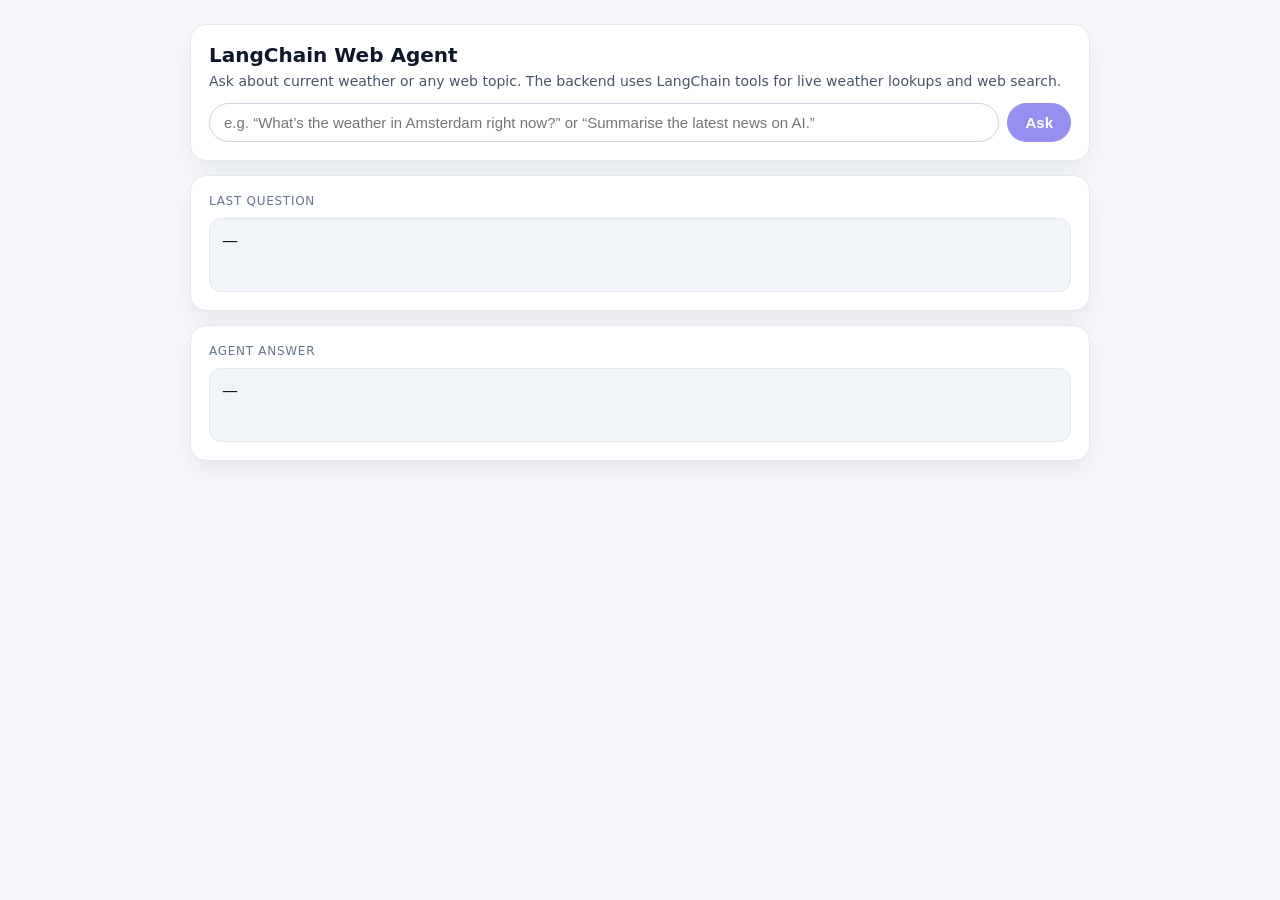
<file: demos/agents/weather_web_agent/webfiles/index.html>
<!doctype html>
<html lang="en">
  <head>
    <meta charset="utf-8" />
    <meta name="viewport" content="width=device-width, initial-scale=1" />
    <title>LangChain Web Agent</title>
    <style>
      :root { color-scheme: light; }
      body {
        font-family: system-ui, -apple-system, Segoe UI, Roboto, Arial, sans-serif;
        margin: 0;
        padding: 24px;
        background: #f6f7fb;
        color: #0f172a;
      }
      .wrap { max-width: 900px; margin: 0 auto; }
      .card {
        background: white;
        border: 1px solid #e2e8f0;
        border-radius: 16px;
        padding: 18px;
        box-shadow: 0 10px 25px rgba(2, 8, 23, 0.06);
        margin-bottom: 14px;
      }
      h1 { margin: 0 0 6px; font-size: 20px; }
      .muted { color: #475569; font-size: 14px; }
      .row { display: grid; gap: 10px; }
      .label {
        font-size: 12px;
        color: #64748b;
        text-transform: uppercase;
        letter-spacing: .06em;
      }
      .bubble {
        background: #f1f5f9;
        border: 1px solid #e2e8f0;
        border-radius: 12px;
        padding: 12px;
        min-height: 48px;
        white-space: pre-wrap;
        word-break: break-word;
      }
      .inputRow {
        display: flex;
        gap: 8px;
        margin-top: 14px;
      }
      .textInput {
        flex: 1;
        border-radius: 999px;
        border: 1px solid #cbd5e1;
        padding: 10px 14px;
        font-size: 15px;
        outline: none;
      }
      .textInput:focus {
        border-color: #6366f1;
        box-shadow: 0 0 0 1px rgba(99, 102, 241, 0.5);
      }
      .btn {
        border-radius: 999px;
        border: none;
        padding: 10px 18px;
        font-size: 15px;
        font-weight: 600;
        cursor: pointer;
        background: #4f46e5;
        color: white;
        display: inline-flex;
        align-items: center;
        gap: 6px;
      }
      .btn:disabled {
        opacity: 0.6;
        cursor: not-allowed;
      }
    </style>
  </head>
  <body>
    <div class="wrap">
      <div class="card">
        <h1>LangChain Web Agent</h1>
        <div class="muted">
          Ask about current weather or any web topic. The backend uses LangChain tools for live weather lookups and web search.
        </div>
        <div class="inputRow">
          <input
            id="queryInput"
            class="textInput"
            type="text"
            placeholder="e.g. “What’s the weather in Amsterdam right now?” or “Summarise the latest news on AI.”"
          />
          <button id="sendButton" class="btn" disabled>
            <span>Ask</span>
          </button>
        </div>
      </div>

      <div class="card row">
        <div class="label">Last question</div>
        <div id="transcript" class="bubble">—</div>
      </div>

      <div class="card row">
        <div class="label">Agent answer</div>
        <div id="response" class="bubble">—</div>
      </div>
    </div>

    <script src="https://cdn.socket.io/4.7.5/socket.io.min.js" crossorigin="anonymous"></script>
    <script>
      const queryInput = document.getElementById("queryInput");
      const sendButton = document.getElementById("sendButton");
      const transcriptEl = document.getElementById("transcript");
      const responseEl = document.getElementById("response");

      function setTranscript(text) {
        transcriptEl.textContent = (text && String(text).trim()) ? String(text) : "—";
      }

      function setResponse(text) {
        responseEl.textContent = (text && String(text).trim()) ? String(text) : "—";
      }

      function startSocket() {
        if (typeof window.io !== "function") {
          // Socket.IO client failed to load; allow UI but nothing will be sent.
          return;
        }

        const socket = io();

        socket.on("sic/state", (p) => {
          if (!p || typeof p !== "object") return;
          if (p.transcript != null) setTranscript(p.transcript);
          if (p.webinfo && typeof p.webinfo === "object") {
            if (p.webinfo.agent_response != null) setResponse(p.webinfo.agent_response);
          }
        });

        socket.on("sic/transcript", (p) => {
          if (p && typeof p === "object" && "transcript" in p) setTranscript(p.transcript);
        });

        socket.on("sic/webinfo", (p) => {
          if (!p || typeof p !== "object") return;
          if (p.label === "agent_response") setResponse(p.message);
        });

        function sendQuery() {
          const text = queryInput.value.trim();
          if (!text) return;
          socket.emit("sic/button_clicked", {
            type: "query",
            text,
          });
          setTranscript(text);
          setResponse("Thinking…");
        }

        sendButton.addEventListener("click", () => {
          sendQuery();
        });

        queryInput.addEventListener("keydown", (evt) => {
          if (evt.key === "Enter") {
            evt.preventDefault();
            sendQuery();
          }
        });
      }

      window.addEventListener("load", () => {
        startSocket();
      });
    </script>
  </body>
</html>
</file>
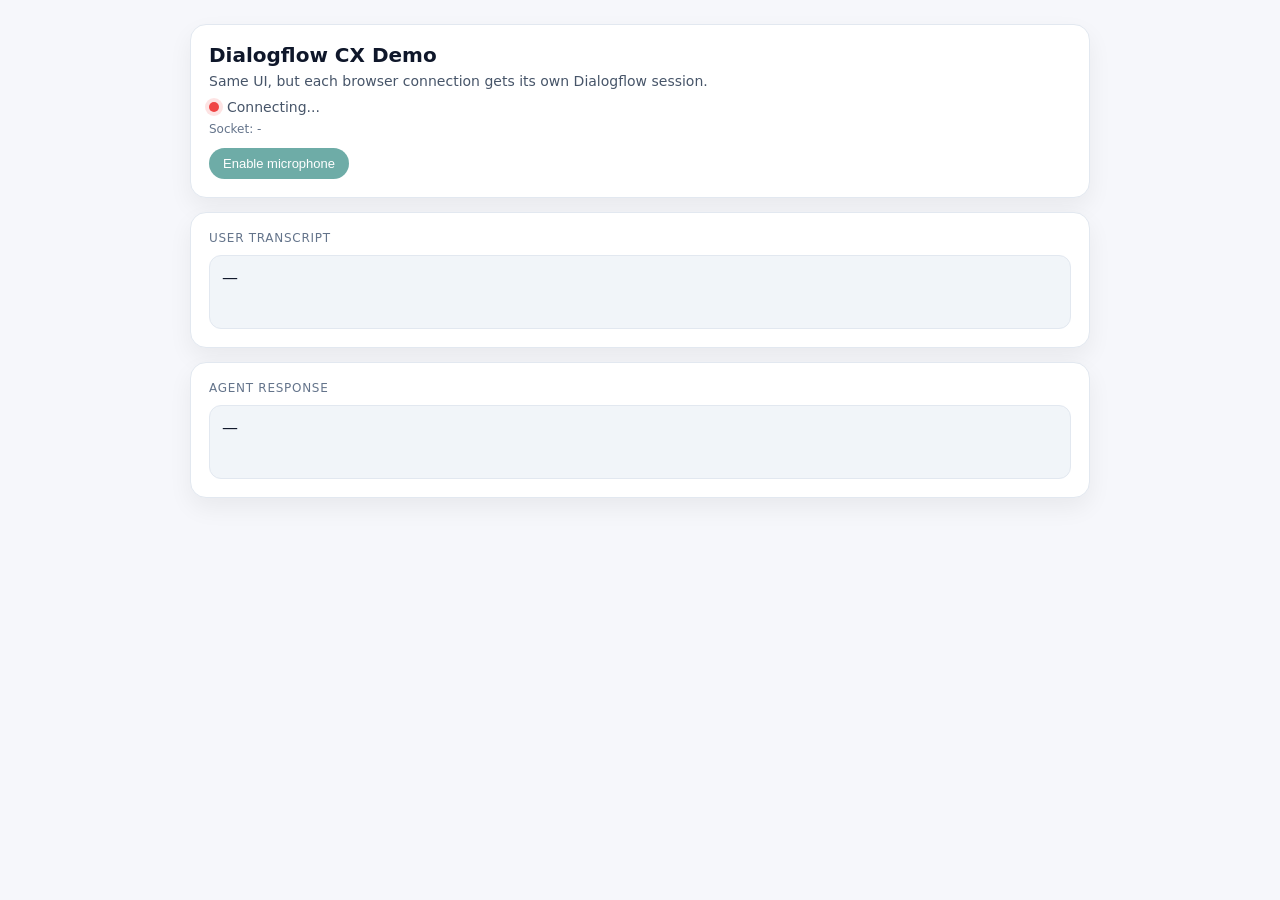
<file: demos/webserver/demo_multiuser_dialogflow/webfiles/index.html>
<!doctype html>
<html lang="en">
  <head>
    <meta charset="utf-8" />
    <meta name="viewport" content="width=device-width, initial-scale=1" />
    <title>Dialogflow CX Multi-user Demo</title>
    <style>
      :root { color-scheme: light; }
      body {
        font-family: system-ui, -apple-system, Segoe UI, Roboto, Arial, sans-serif;
        margin: 0;
        padding: 24px;
        background: #f6f7fb;
        color: #0f172a;
      }
      .wrap { max-width: 900px; margin: 0 auto; }
      .card {
        background: white;
        border: 1px solid #e2e8f0;
        border-radius: 16px;
        padding: 18px;
        box-shadow: 0 10px 25px rgba(2, 8, 23, 0.06);
        margin-bottom: 14px;
      }
      h1 { margin: 0 0 6px; font-size: 20px; }
      .muted { color: #475569; font-size: 14px; }
      .status {
        display: inline-flex;
        align-items: center;
        gap: 8px;
        font-size: 14px;
        color: #475569;
        margin-top: 10px;
      }
      .dot {
        width: 10px;
        height: 10px;
        border-radius: 999px;
        background: #ef4444;
        box-shadow: 0 0 0 4px rgba(239, 68, 68, 0.15);
      }
      .dot.ok {
        background: #22c55e;
        box-shadow: 0 0 0 4px rgba(34, 197, 94, 0.15);
      }
      .row { display: grid; gap: 10px; }
      .label { font-size: 12px; color: #64748b; text-transform: uppercase; letter-spacing: .06em; }
      .bubble {
        background: #f1f5f9;
        border: 1px solid #e2e8f0;
        border-radius: 12px;
        padding: 12px;
        min-height: 48px;
        white-space: pre-wrap;
        word-break: break-word;
      }
      .meta {
        margin-top: 6px;
        font-size: 12px;
        color: #64748b;
      }
      .controls {
        margin-top: 12px;
        display: flex;
        gap: 8px;
        align-items: center;
      }
      .btn {
        border-radius: 999px;
        border: none;
        padding: 8px 14px;
        font-size: 13px;
        font-weight: 500;
        cursor: pointer;
        display: inline-flex;
        align-items: center;
        gap: 6px;
      }
      .btn-mic {
        background: #0f766e;
        color: white;
      }
      .btn-mic.recording {
        background: #b91c1c;
      }
      .btn:disabled {
        opacity: 0.6;
        cursor: not-allowed;
      }
    </style>
  </head>
  <body>
    <div class="wrap">
      <div class="card">
        <h1>Dialogflow CX Demo</h1>
        <div class="muted">Same UI, but each browser connection gets its own Dialogflow session.</div>
        <div class="status">
          <span id="dot" class="dot"></span>
          <span id="connText">Connecting...</span>
        </div>
        <div id="meta" class="meta">Socket: -</div>
        <div class="controls">
          <button id="micButton" class="btn btn-mic" disabled>
            <span id="micLabel">Enable microphone</span>
          </button>
        </div>
      </div>

      <div class="card row">
        <div class="label">User transcript</div>
        <div id="transcript" class="bubble">—</div>
      </div>

      <div class="card row">
        <div class="label">Agent response</div>
        <div id="response" class="bubble">—</div>
      </div>
    </div>

    <script src="https://cdn.socket.io/4.7.5/socket.io.min.js" crossorigin="anonymous"></script>
    <script>
      const dot = document.getElementById("dot");
      const connText = document.getElementById("connText");
      const transcriptEl = document.getElementById("transcript");
      const responseEl = document.getElementById("response");
      const metaEl = document.getElementById("meta");
      const micButton = document.getElementById("micButton");
      const micLabel = document.getElementById("micLabel");

      let socketId = "";
      let audioContext = null;
      let mediaStream = null;
      let processor = null;
      let isRecording = false;

      function keyFor(base) {
        return socketId ? `${base}::${socketId}` : "";
      }

      function setConnected(isConnected) {
        dot.classList.toggle("ok", isConnected);
        connText.textContent = isConnected ? "Connected" : "Disconnected";
        micButton.disabled = !isConnected;
      }

      function setError(text) {
        dot.classList.remove("ok");
        connText.textContent = text;
      }

      function setTranscript(text) {
        transcriptEl.textContent = (text && String(text).trim()) ? String(text) : "—";
      }

      function setResponse(text) {
        responseEl.textContent = (text && String(text).trim()) ? String(text) : "—";
      }

      function handleWebInfo(payload) {
        if (!payload || typeof payload !== "object" || !payload.label || !socketId) return;
        if (payload.label === keyFor("user_transcript")) setTranscript(payload.message);
        if (payload.label === keyFor("agent_response")) setResponse(payload.message);
        if (payload.label === keyFor("turn_done") && isRecording) {
          stopRecording();
        }
      }

      function registerUser() {
        if (!socketId) return;
        socket.emit("sic/button_clicked", { type: "register_user", socket_id: socketId });
      }

      function unregisterUserKeepalive() {
        if (!socketId) return;
        fetch("/api/buttonClick", {
          method: "POST",
          headers: { "Content-Type": "application/json" },
          body: JSON.stringify({ type: "unregister_user", socket_id: socketId }),
          keepalive: true,
        }).catch(() => {});
      }

      function floatTo16BitPCM(float32Array) {
        const buffer = new ArrayBuffer(float32Array.length * 2);
        const view = new DataView(buffer);
        for (let i = 0; i < float32Array.length; i++) {
          let s = Math.max(-1, Math.min(1, float32Array[i]));
          view.setInt16(i * 2, s < 0 ? s * 0x8000 : s * 0x7fff, true);
        }
        return new Uint8Array(buffer);
      }

      async function startRecording() {
        if (!socketId || isRecording) return;
        socket.emit("sic/button_clicked", { type: "start_audio", socket_id: socketId });
        try {
          mediaStream = await navigator.mediaDevices.getUserMedia({ audio: true });
        } catch (err) {
          setError("Mic permission denied");
          return;
        }

        audioContext = new (window.AudioContext || window.webkitAudioContext)({
          sampleRate: 44100,
        });

        const source = audioContext.createMediaStreamSource(mediaStream);
        processor = audioContext.createScriptProcessor(4096, 1, 1);
        processor.onaudioprocess = (event) => {
          if (!isRecording) return;
          const input = event.inputBuffer.getChannelData(0);
          const pcm16 = floatTo16BitPCM(input);
          // Send as an array of bytes; backend will reassemble to bytes.
          socket.emit("sic/button_clicked", {
            type: "audio_chunk",
            socket_id: socketId,
            sample_rate: audioContext.sampleRate,
            audio: Array.from(pcm16),
          });
        };

        source.connect(processor);
        processor.connect(audioContext.destination);
        isRecording = true;
        connText.textContent = "Recording…";
        micButton.classList.add("recording");
        micLabel.textContent = "Stop microphone";
      }

      function stopRecording() {
        if (!isRecording) return;
        isRecording = false;

        if (processor) {
          try { processor.disconnect(); } catch (_) {}
          processor = null;
        }
        if (audioContext) {
          try { audioContext.close(); } catch (_) {}
          audioContext = null;
        }
        if (mediaStream) {
          mediaStream.getTracks().forEach((t) => t.stop());
          mediaStream = null;
        }

        if (socketId) {
          socket.emit("sic/button_clicked", { type: "stop_audio", socket_id: socketId });
        }
        connText.textContent = "Connected";
        micButton.classList.remove("recording");
        micLabel.textContent = "Start microphone";
      }

      const socket = io();
      socket.on("connect", () => {
        socketId = socket.id || "";
        metaEl.textContent = `Socket: ${socketId || "-"}`;
        setConnected(true);
        setTranscript("—");
        setResponse("(listening...)");
        registerUser();
      });
      socket.on("disconnect", () => setConnected(false));
      socket.on("connect_error", (err) => {
        const msg = (err && err.message) ? err.message : String(err || "connect_error");
        setError("Socket.IO connect_error: " + msg);
      });
      setConnected(false);

      socket.on("sic/webinfo", handleWebInfo);
      socket.on("sic/state", (p) => {
        if (!p || typeof p !== "object" || !p.webinfo || !socketId) return;
        const transcript = p.webinfo[keyFor("user_transcript")];
        const response = p.webinfo[keyFor("agent_response")];
        if (transcript != null) setTranscript(transcript);
        if (response != null) setResponse(response);
      });

      window.addEventListener("beforeunload", unregisterUserKeepalive);

      micButton.addEventListener("click", () => {
        if (!socketId) return;
        if (!isRecording) {
          startRecording();
        } else {
          stopRecording();
        }
      });
    </script>
  </body>
</html>
</file>
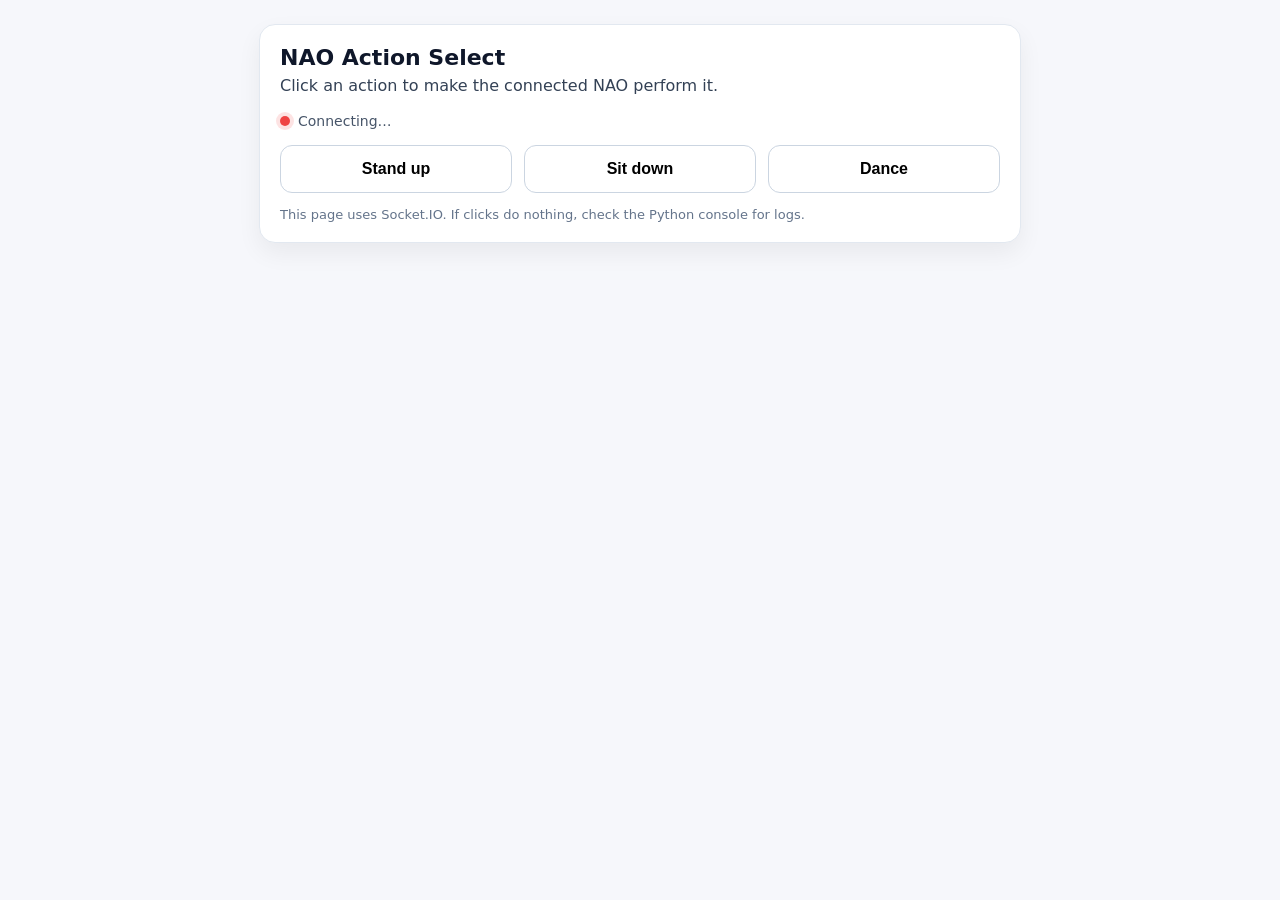
<file: demos/webserver/demo_nao_action_select/webfiles/index.html>
<!doctype html>
<html lang="en">
  <head>
    <!--
      NAO Action Select control panel.

      This UI sends simple "stand", "sit", "dance" commands over Socket.IO
      (`sic/button_clicked` events). The Python `NaoActionSelectDemo` receives
      those events and triggers the corresponding NAO motions.
    -->
    <meta charset="utf-8" />
    <meta name="viewport" content="width=device-width, initial-scale=1" />
    <title>NAO Action Select</title>
    <style>
      :root { color-scheme: light; }
      body {
        font-family: system-ui, -apple-system, Segoe UI, Roboto, Arial, sans-serif;
        margin: 0;
        padding: 24px;
        background: #f6f7fb;
        color: #0f172a;
      }
      .card {
        max-width: 720px;
        margin: 0 auto;
        background: white;
        border: 1px solid #e2e8f0;
        border-radius: 16px;
        padding: 20px;
        box-shadow: 0 10px 25px rgba(2, 8, 23, 0.06);
      }
      h1 { margin: 0 0 6px; font-size: 22px; }
      p { margin: 0 0 16px; color: #334155; }
      .status {
        display: inline-flex;
        align-items: center;
        gap: 8px;
        font-size: 14px;
        color: #475569;
        margin-bottom: 16px;
      }
      .dot {
        width: 10px;
        height: 10px;
        border-radius: 999px;
        background: #ef4444;
        box-shadow: 0 0 0 4px rgba(239, 68, 68, 0.15);
      }
      .dot.ok {
        background: #22c55e;
        box-shadow: 0 0 0 4px rgba(34, 197, 94, 0.15);
      }
      .grid {
        display: grid;
        grid-template-columns: repeat(3, minmax(0, 1fr));
        gap: 12px;
      }
      button {
        appearance: none;
        border: 1px solid #cbd5e1;
        border-radius: 12px;
        padding: 14px 12px;
        background: #ffffff;
        cursor: pointer;
        font-size: 16px;
        font-weight: 600;
        transition: transform 0.05s ease, box-shadow 0.15s ease, border-color 0.15s ease;
      }
      button:hover { border-color: #94a3b8; box-shadow: 0 10px 20px rgba(2, 8, 23, 0.08); }
      button:active { transform: translateY(1px); }
      button:disabled { opacity: 0.55; cursor: not-allowed; box-shadow: none; }
      .hint { margin-top: 14px; font-size: 13px; color: #64748b; }
      @media (max-width: 520px) { .grid { grid-template-columns: 1fr; } }
    </style>
  </head>
  <body>
    <div class="card">
      <h1>NAO Action Select</h1>
      <p>Click an action to make the connected NAO perform it.</p>
      <div class="status">
        <span id="dot" class="dot"></span>
        <span id="statusText">Connecting…</span>
      </div>

      <div class="grid">
        <button id="btn-stand" data-action="stand">Stand up</button>
        <button id="btn-sit" data-action="sit">Sit down</button>
        <button id="btn-dance" data-action="dance">Dance</button>
      </div>

      <div class="hint">
        This page uses Socket.IO. If clicks do nothing, check the Python console for logs.
      </div>
    </div>

    <script src="https://cdn.socket.io/4.7.5/socket.io.min.js" crossorigin="anonymous"></script>
    <script>
      const dot = document.getElementById("dot");
      const statusText = document.getElementById("statusText");
      const buttons = Array.from(document.querySelectorAll("button[data-action]"));

      function setConnected(isConnected) {
        dot.classList.toggle("ok", isConnected);
        statusText.textContent = isConnected ? "Connected" : "Disconnected";
        buttons.forEach(b => b.disabled = !isConnected);
      }

      const socket = io();
      socket.on("connect", () => setConnected(true));
      socket.on("disconnect", () => setConnected(false));
      setConnected(false);

      buttons.forEach((btn) => {
        btn.addEventListener("click", () => {
          const action = btn.dataset.action;
          socket.emit("sic/button_clicked", { action });
        });
      });
    </script>
  </body>
</html>
</file>
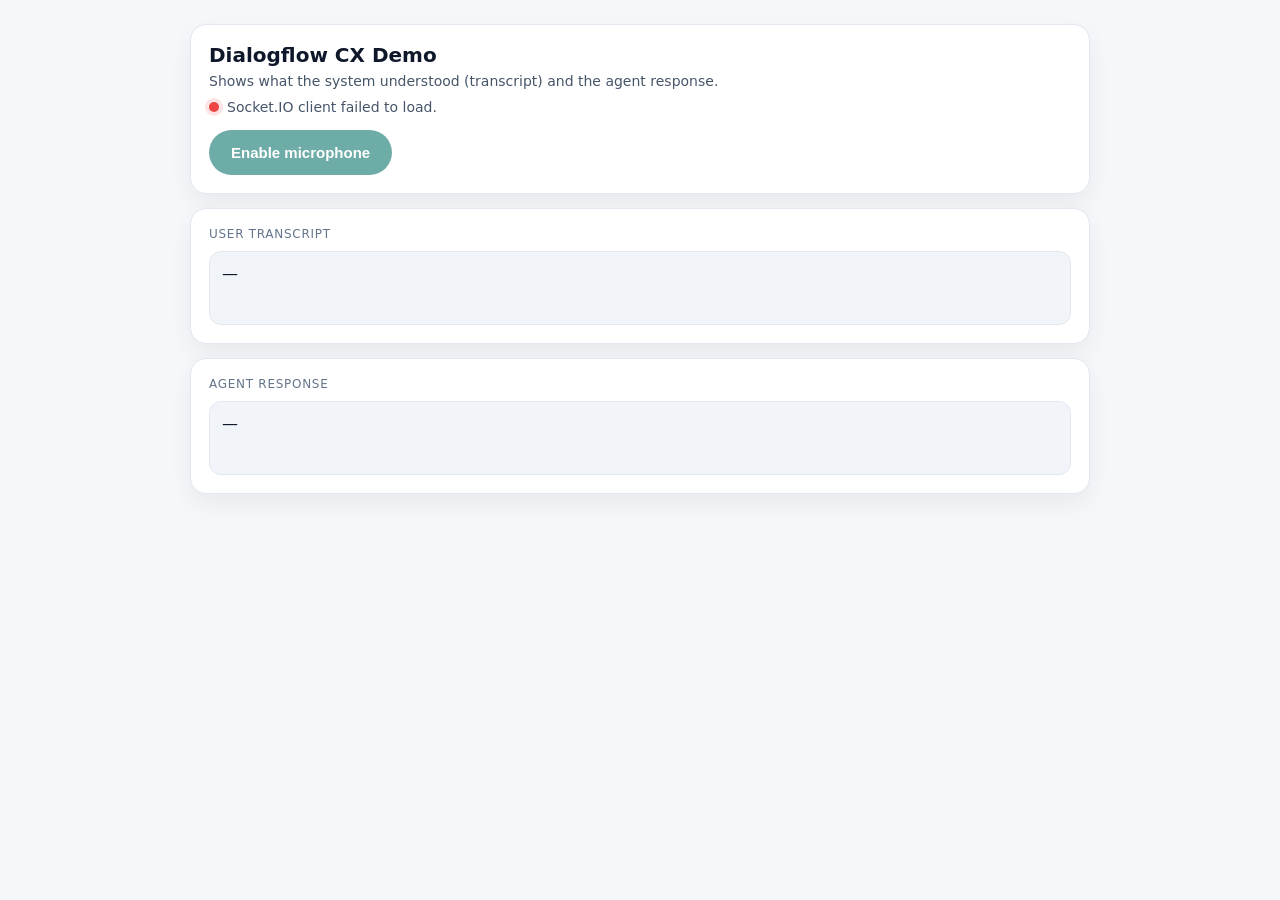
<file: demos/webserver/demo_simple_dialogflow/webfiles/index.html>
<!doctype html>
<html lang="en">
  <head>
    <!--
      Dialogflow CX single-user web demo.

      This page connects to the SIC webserver via Socket.IO, streams microphone
      audio to the backend, and visualises both the recognised transcript and
      the agent's reply. The Python `DialogflowCXWebDemo` application is
      responsible for running the Dialogflow turn-taking logic.
    -->
    <meta charset="utf-8" />
    <meta name="viewport" content="width=device-width, initial-scale=1" />
    <title>Dialogflow CX Demo</title>
    <style>
      :root { color-scheme: light; }
      body {
        font-family: system-ui, -apple-system, Segoe UI, Roboto, Arial, sans-serif;
        margin: 0;
        padding: 24px;
        background: #f6f7fb;
        color: #0f172a;
      }
      .wrap { max-width: 900px; margin: 0 auto; }
      .card {
        background: white;
        border: 1px solid #e2e8f0;
        border-radius: 16px;
        padding: 18px;
        box-shadow: 0 10px 25px rgba(2, 8, 23, 0.06);
        margin-bottom: 14px;
      }
      h1 { margin: 0 0 6px; font-size: 20px; }
      .muted { color: #475569; font-size: 14px; }
      .status {
        display: inline-flex;
        align-items: center;
        gap: 8px;
        font-size: 14px;
        color: #475569;
        margin-top: 10px;
      }
      .dot {
        width: 10px;
        height: 10px;
        border-radius: 999px;
        background: #ef4444;
        box-shadow: 0 0 0 4px rgba(239, 68, 68, 0.15);
      }
      .dot.ok {
        background: #22c55e;
        box-shadow: 0 0 0 4px rgba(34, 197, 94, 0.15);
      }
      .row { display: grid; gap: 10px; }
      .label { font-size: 12px; color: #64748b; text-transform: uppercase; letter-spacing: .06em; }
      .bubble {
        background: #f1f5f9;
        border: 1px solid #e2e8f0;
        border-radius: 12px;
        padding: 12px;
        min-height: 48px;
        white-space: pre-wrap;
        word-break: break-word;
      }
      .controls {
        margin-top: 14px;
        display: flex;
        align-items: center;
      }
      .btn {
        border-radius: 999px;
        border: none;
        padding: 14px 22px;
        font-size: 15px;
        font-weight: 600;
        cursor: pointer;
        display: inline-flex;
        align-items: center;
        gap: 8px;
      }
      .btn-mic {
        background: #0f766e;
        color: #ffffff;
      }
      .btn-mic.recording {
        background: #b91c1c;
        transform: translateY(1px);
      }
      .btn:disabled {
        opacity: 0.6;
        cursor: not-allowed;
      }
    </style>
  </head>
  <body>
    <div class="wrap">
      <div class="card">
        <h1>Dialogflow CX Demo</h1>
        <div class="muted">Shows what the system understood (transcript) and the agent response.</div>
        <div class="status">
          <span id="dot" class="dot"></span>
          <span id="connText">Connecting…</span>
        </div>
        <div class="controls">
          <button id="micButton" class="btn btn-mic" disabled>
            <span id="micLabel">Enable microphone</span>
          </button>
        </div>
      </div>

      <div class="card row">
        <div class="label">User transcript</div>
        <div id="transcript" class="bubble">—</div>
      </div>

      <div class="card row">
        <div class="label">Agent response</div>
        <div id="response" class="bubble">—</div>
      </div>
    </div>

    <script src="https://cdn.socket.io/4.7.5/socket.io.min.js" crossorigin="anonymous"></script>
    <script>
      const dot = document.getElementById("dot");
      const connText = document.getElementById("connText");
      const transcriptEl = document.getElementById("transcript");
      const responseEl = document.getElementById("response");
      const micButton = document.getElementById("micButton");
      const micLabel = document.getElementById("micLabel");

      let audioContext = null;
      let mediaStream = null;
      let processor = null;
      let isRecording = false;

      function setConnected(isConnected) {
        dot.classList.toggle("ok", isConnected);
        connText.textContent = isConnected ? "Connected" : "Disconnected";
        micButton.disabled = !isConnected;
      }

      function setError(text) {
        dot.classList.remove("ok");
        connText.textContent = text;
      }

      function setTranscript(text) {
        transcriptEl.textContent = (text && String(text).trim()) ? String(text) : "—";
      }

      function setResponse(text) {
        responseEl.textContent = (text && String(text).trim()) ? String(text) : "—";
      }

      function floatTo16BitPCM(float32Array) {
        const buffer = new ArrayBuffer(float32Array.length * 2);
        const view = new DataView(buffer);
        for (let i = 0; i < float32Array.length; i++) {
          let s = Math.max(-1, Math.min(1, float32Array[i]));
          view.setInt16(i * 2, s < 0 ? s * 0x8000 : s * 0x7fff, true);
        }
        return new Uint8Array(buffer);
      }

      async function startRecording(socket) {
        if (isRecording) return;
        socket.emit("sic/button_clicked", { type: "start_audio" });
        try {
          mediaStream = await navigator.mediaDevices.getUserMedia({ audio: true });
        } catch (err) {
          setError("Mic permission denied");
          return;
        }

        audioContext = new (window.AudioContext || window.webkitAudioContext)({
          sampleRate: 44100,
        });

        const source = audioContext.createMediaStreamSource(mediaStream);
        processor = audioContext.createScriptProcessor(4096, 1, 1);
        processor.onaudioprocess = (event) => {
          if (!isRecording) return;
          const input = event.inputBuffer.getChannelData(0);
          const pcm16 = floatTo16BitPCM(input);
          socket.emit("sic/button_clicked", {
            type: "audio_chunk",
            sample_rate: audioContext.sampleRate,
            audio: Array.from(pcm16),
          });
        };

        source.connect(processor);
        processor.connect(audioContext.destination);
        isRecording = true;
        connText.textContent = "Recording…";
        micButton.classList.add("recording");
        micLabel.textContent = "Stop microphone";
      }

      function stopRecording(socket) {
        if (!isRecording) return;
        isRecording = false;

        if (processor) {
          try { processor.disconnect(); } catch (_) {}
          processor = null;
        }
        if (audioContext) {
          try { audioContext.close(); } catch (_) {}
          audioContext = null;
        }
        if (mediaStream) {
          mediaStream.getTracks().forEach((t) => t.stop());
          mediaStream = null;
        }

        socket.emit("sic/button_clicked", { type: "stop_audio" });
        connText.textContent = "Connected";
        micButton.classList.remove("recording");
        micLabel.textContent = "Start microphone";
      }

      function startSocket() {
        if (typeof window.io !== "function") {
          setError("Socket.IO client failed to load.");
          return;
        }

        const socket = io();
        socket.on("connect", () => setConnected(true));
        socket.on("disconnect", () => setConnected(false));
        socket.on("connect_error", (err) => {
          const msg = (err && err.message) ? err.message : String(err || "connect_error");
          setError("Socket.IO connect_error: " + msg);
        });
        setConnected(false);

        socket.on("sic/state", (p) => {
          if (!p || typeof p !== "object") return;
          if (p.transcript != null) setTranscript(p.transcript);
          if (p.webinfo && typeof p.webinfo === "object") {
            if (p.webinfo.agent_response != null) setResponse(p.webinfo.agent_response);
          }
        });

        socket.on("sic/transcript", (p) => {
          if (p && typeof p === "object" && "transcript" in p) setTranscript(p.transcript);
        });

        socket.on("sic/webinfo", (p) => {
          if (!p || typeof p !== "object") return;
          if (p.label === "agent_response") setResponse(p.message);
          if (p.label === "turn_done" && isRecording) {
            stopRecording(socket);
          }
        });

        micButton.addEventListener("click", () => {
          if (!isRecording) {
            startRecording(socket);
          } else {
            stopRecording(socket);
          }
        });
      }

      window.addEventListener("load", () => {
        startSocket();
        // If connect never happens and no error fired, show a hint.
        setTimeout(() => {
          if (connText.textContent === "Connecting…") {
            setError("Still connecting… (check browser console + server Engine.IO logs)");
          }
        }, 2500);
      });
    </script>
  </body>
</html>
</file>
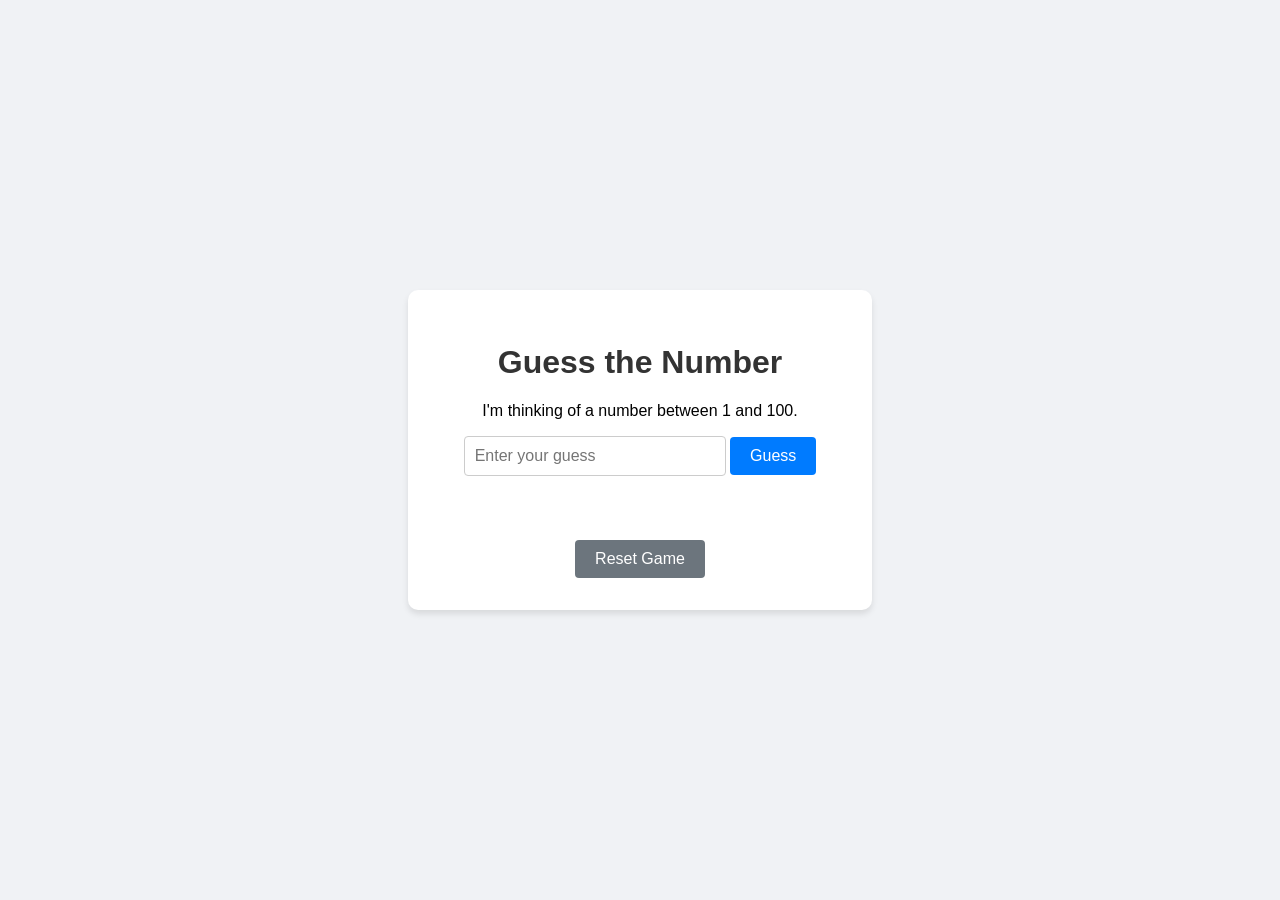
<file: demos/webserver/demo_simple_webgame/webfiles/index.html>
<!DOCTYPE html>
<html lang="en">
<head>
    <!--
      "Guess the Number" desktop web game.

      This file contains all game logic in vanilla HTML/JS/CSS. The Python
      `WebserverDemo` simply serves this file via the SIC webserver and opens
      it in the default browser.
    -->
    <meta charset="UTF-8">
    <meta name="viewport" content="width=device-width, initial-scale=1.0">
    <title>Guess the Number Game</title>
    <style>
        body {
            font-family: 'Arial', sans-serif;
            display: flex;
            justify-content: center;
            align-items: center;
            height: 100vh;
            background-color: #f0f2f5;
            margin: 0;
        }
        .container {
            background-color: white;
            padding: 2rem;
            border-radius: 10px;
            box-shadow: 0 4px 6px rgba(0, 0, 0, 0.1);
            text-align: center;
            max-width: 400px;
            width: 100%;
        }
        h1 { color: #333; }
        input[type="number"] {
            padding: 10px;
            font-size: 16px;
            width: 60%;
            margin-bottom: 10px;
            border: 1px solid #ccc;
            border-radius: 4px;
        }
        button {
            padding: 10px 20px;
            font-size: 16px;
            background-color: #007bff;
            color: white;
            border: none;
            border-radius: 4px;
            cursor: pointer;
            transition: background-color 0.3s;
        }
        button:hover { background-color: #0056b3; }
        .message { margin-top: 20px; font-weight: bold; min-height: 24px; }
        .success { color: green; }
        .error { color: red; }
        .hint { color: orange; }
    </style>
</head>
<body>

<div class="container">
    <h1>Guess the Number</h1>
    <p>I'm thinking of a number between 1 and 100.</p>
    
    <input type="number" id="guessInput" placeholder="Enter your guess" min="1" max="100">
    <button onclick="checkGuess()">Guess</button>
    
    <div id="message" class="message"></div>
    <button onclick="resetGame()" style="margin-top: 10px; background-color: #6c757d;">Reset Game</button>
</div>

<script>
    let randomNumber = Math.floor(Math.random() * 100) + 1;
    let attempts = 0;

    function checkGuess() {
        const userGuess = Number(document.getElementById('guessInput').value);
        const messageEl = document.getElementById('message');
        attempts++;

        if (!userGuess) {
            messageEl.textContent = "Please enter a number!";
            messageEl.className = "message error";
            return;
        }

        if (userGuess === randomNumber) {
            messageEl.textContent = `🎉 Correct! You won in ${attempts} attempts!`;
            messageEl.className = "message success";
        } else if (userGuess > randomNumber) {
            messageEl.textContent = "📉 Too high! Try again.";
            messageEl.className = "message hint";
        } else {
            messageEl.textContent = "📈 Too low! Try again.";
            messageEl.className = "message hint";
        }
    }

    function resetGame() {
        randomNumber = Math.floor(Math.random() * 100) + 1;
        attempts = 0;
        document.getElementById('guessInput').value = '';
        document.getElementById('message').textContent = '';
        document.getElementById('message').className = 'message';
    }
</script>

</body>
</html>
</file>
